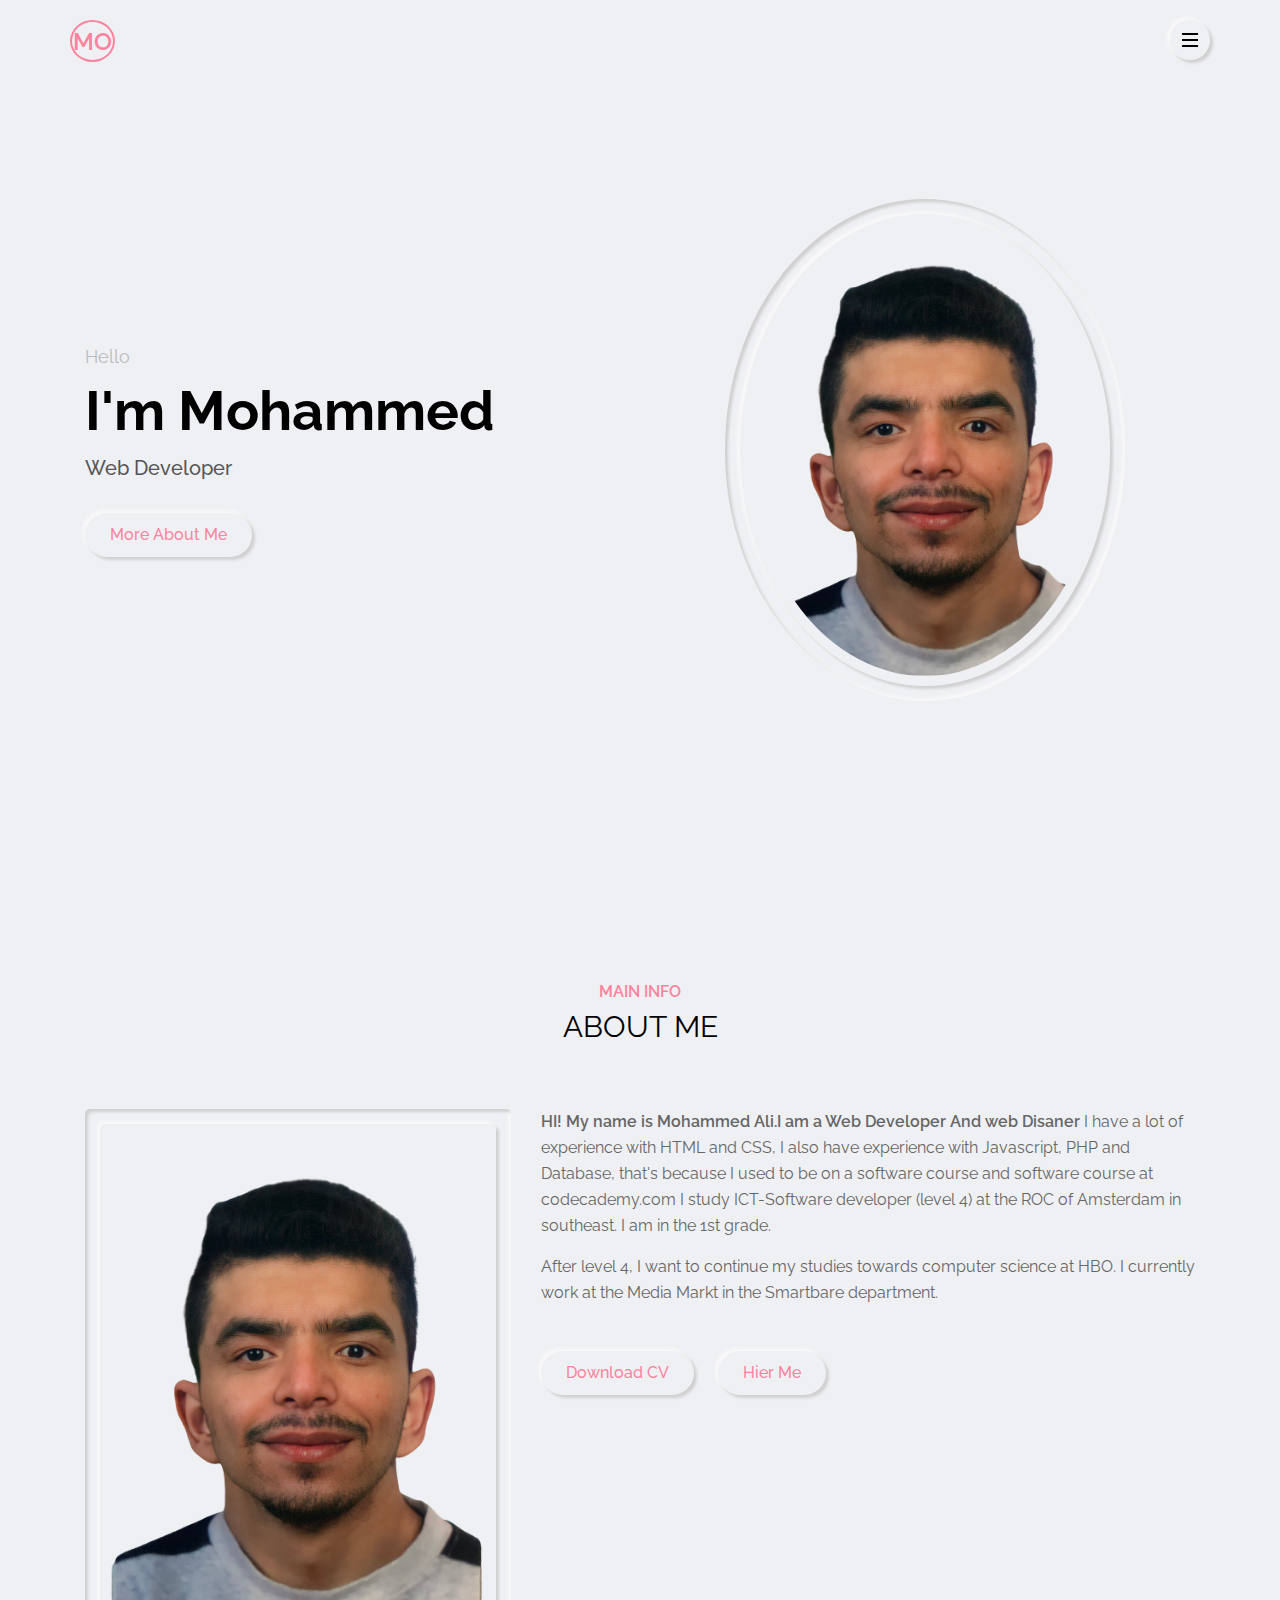
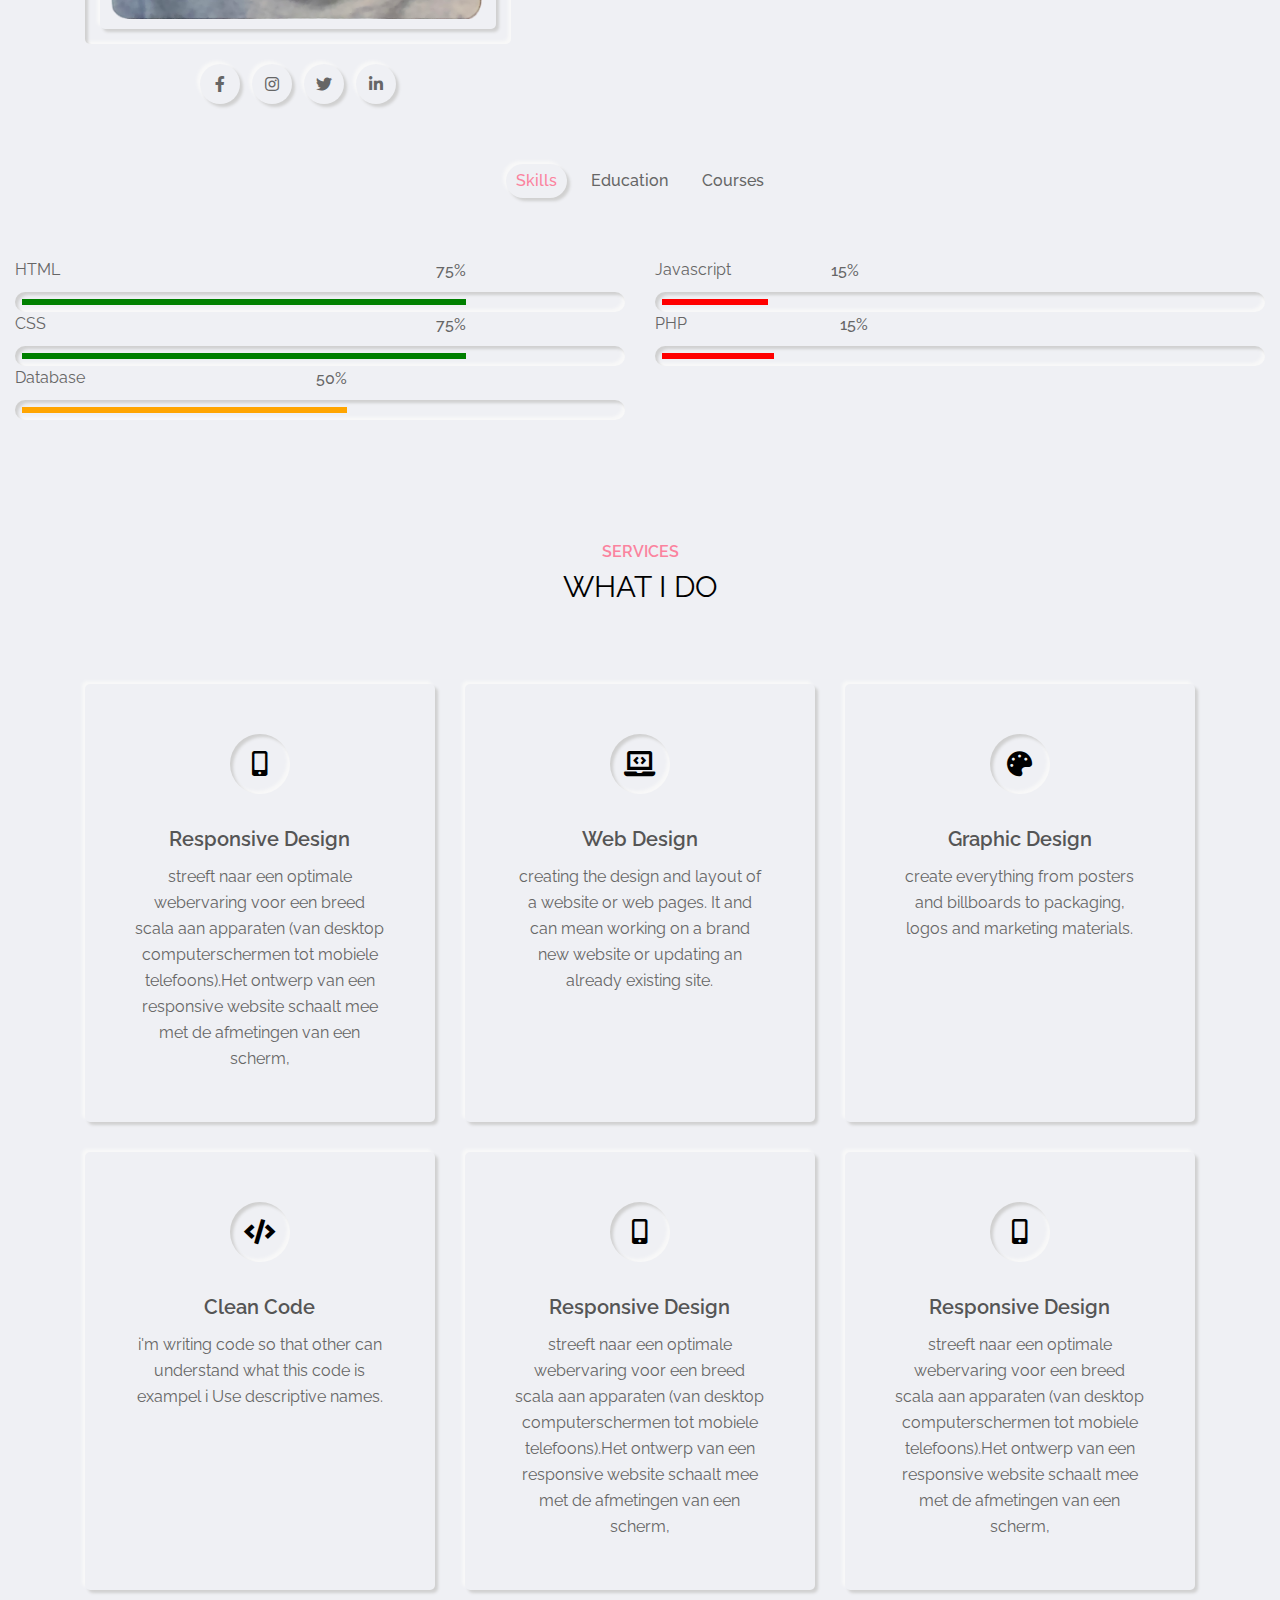
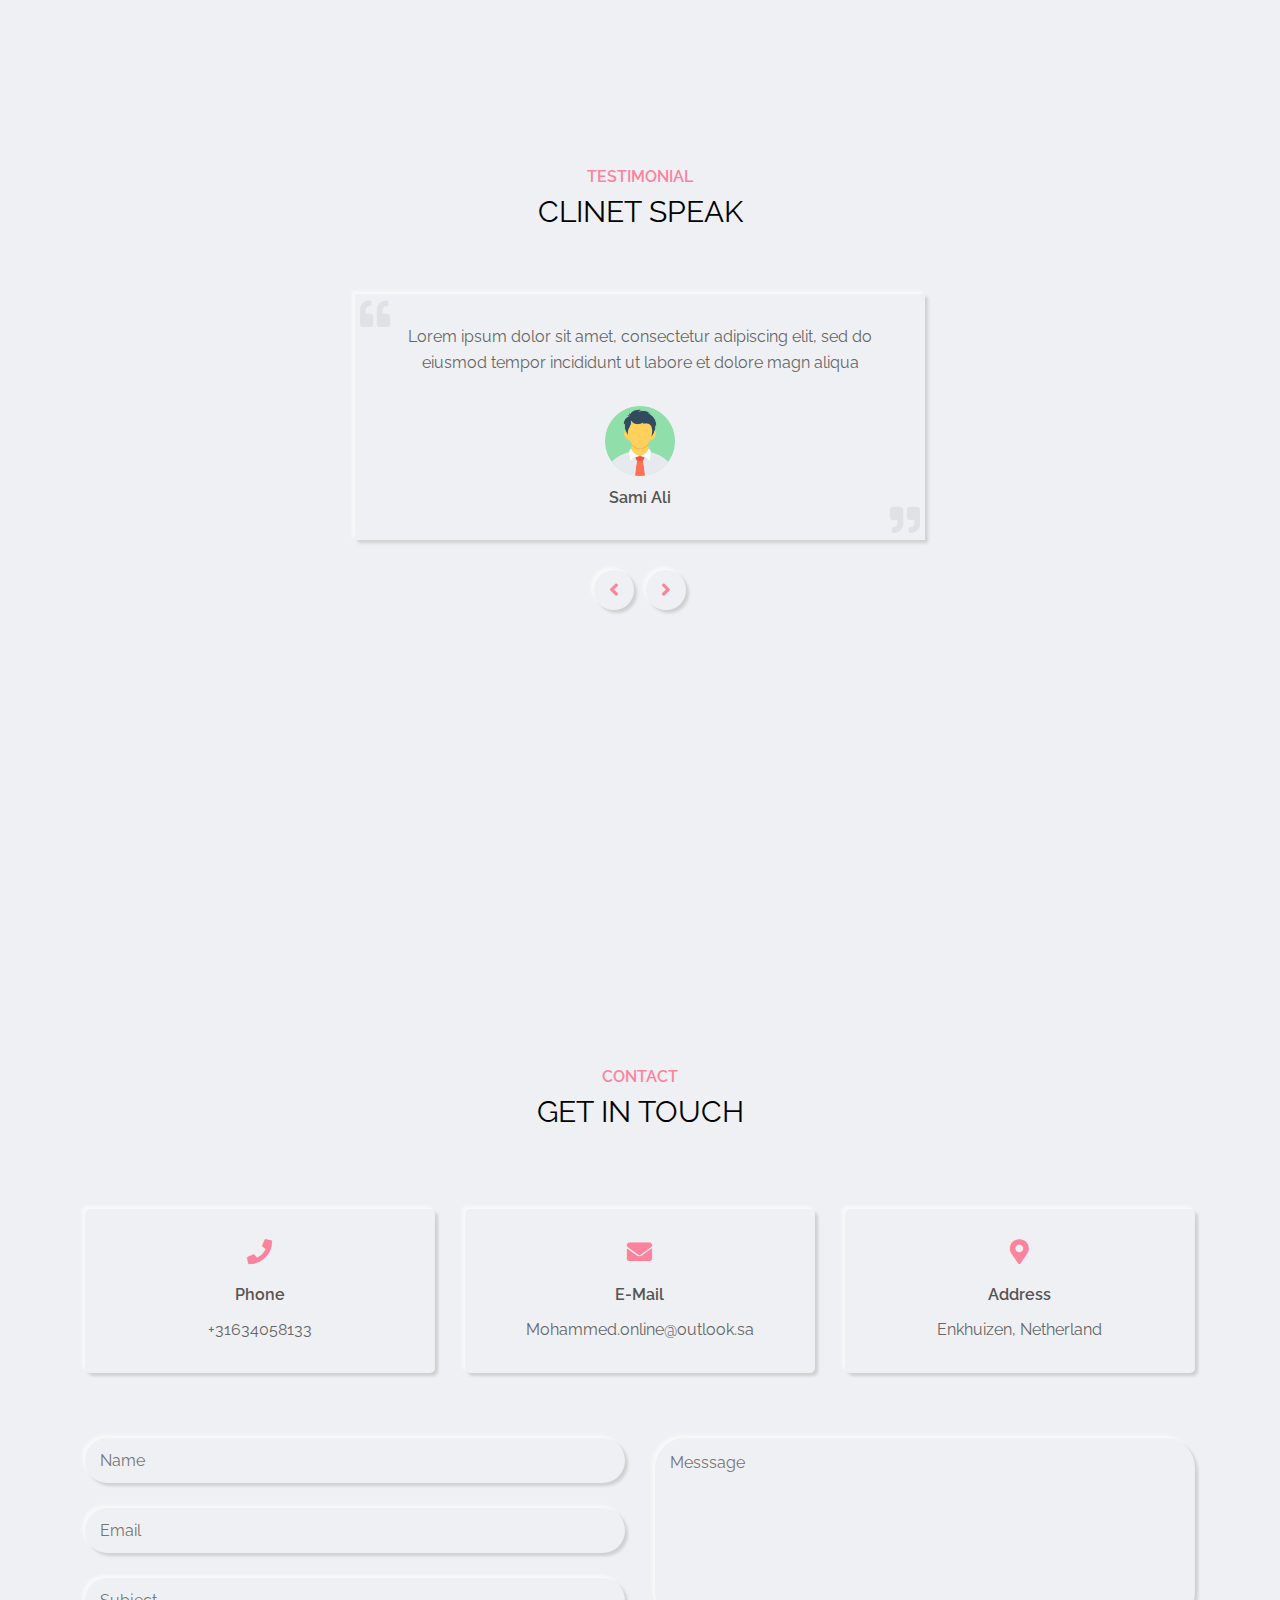
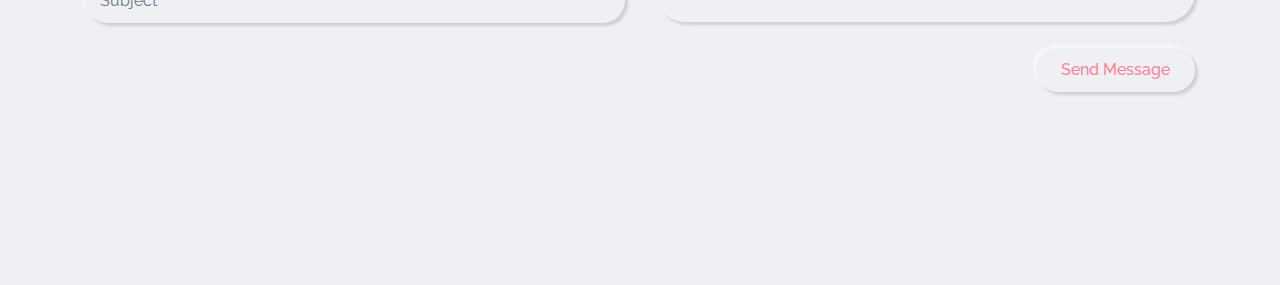
<file: index.html>
<!DOCTYPE html>
<html lang="en">
    <head>
        <meta charset="UTF-8">
        <title>Personal portfolio Website</title>
        <meta name="viewport" content="width=device-width,initial-scale=1.0">
        <!----CSS link----->
        <link rel="stylesheet" href="./css/portfolio.css">
        <!-- font awesome -->
        <link rel="stylesheet" type="text/css" href="./css/font-awesome.css">
        <!----dewault color skin----->
        <link rel="stylesheet" href="./css/skin/color-1.css">
        <link rel="stylesheet" type="text/css" href="./css/responsive.css">
        <!----JS link----->
    </head>
    <body>
        <!-- preloader start -->
        <div class="preloader">
            <div class="box">
                <div></div><div></div><div></div>
            </div>
        </div>
        <!-- preloader end -->
        <!-- header start -->
        <header class="header">
            <div class="container">
                <div class="row justify-content-between">
                    <div class="logo">
                        <a href="index.html">Mo</a>
                    </div>
                    <div class="hamburger-btn outer-shadow hover-in-shadow">
                        <span></span>
                    </div>
                </div>
            </div>
        </header>
        <!-- header end -->
        <!-- navigation menu start -->
        <nav class="nav-menu">
            <div class="close-nav-menu outer-shadow hover-in-shadow">&times;</div>
            <div class="nav-menu-inner">
                <ul>
                    <li><a href="#home" class="link-item inner-shadow active">Home</a></li>
                    <li><a href="#aboutme" class="link-item outer-shadow hover-in-shadow">About</a></li>
                    <li><a href="#service" class="link-item outer-shadow hover-in-shadow">Services</a></li>
                    <li><a href="#testimonial" class="link-item outer-shadow hover-in-shadow">testimonial</a></li>
                    <li><a href="#contact" class="link-item outer-shadow hover-in-shadow">Contact</a></li>
                </ul>
            </div>
            <!-- ncopyright text-->
            <p class="copyright-text">&copy; 2022 Mohammed Ali</p>
        </nav>
        <div class="fade-out-effect">
        </div>
        <!-- navigation menu end -->
        <!-- Home section start -->
        <section class="home-section section active" id="home">
            <!-- Home section start -->
            <div class="container" id="Hierme">
                <div class="row full-screen align-items-center">
                    <div class="home-text">
                        <p>Hello</p>
                        <h2>I'm Mohammed</h2>
                        <h1>Web Developer</h1>
                        <a href="#aboutme" class="link-item btn-1 outer-shadow hover-in-shadow">More About Me</a>
                    </div>
                    <div class="home-img">
                        <div class="img-box inner-shadow">
                            <img src="My-pic.png" class="outer-shadow" alt="profile-pic">
                        </div>
                    </div>
                </div>
            </div>
        </section>
        <!-- Home section end -->
        <!-- about section start -->
        <section class="about-section section" id="aboutme">
            <div class="container">
                <div class="row">
                    <div class="section-title">
                        <h2 data-headig="main info">About Me</h2>
                    </div>
                </div>
                <div class="row">
                    <div class="about-img">
                        <div class="img-box inner-shadow">
                            <img src="./My-pic.png" class="outer-shadow" alt="profile-pic">
                        </div>
                        <!-- social links start -->
                        <div class="social-links">
                            <a href="https://www.facebook.com/MohammedAlii996" class="outer-shadow hover-in-shadow"><i class="fab fa-facebook-f"></i></a>
                            <a href="https://www.instagram.com/mohammedali96/" class="outer-shadow hover-in-shadow"><i class="fab fa-instagram"></i></a>
                            <a href="https://twitter.com/MohammedAlii96" class="outer-shadow hover-in-shadow"><i class="fab fa-twitter"></i></a>
                            <a href="https://www.linkedin.com/in/mohammed-ali-110bb7177/" class="outer-shadow hover-in-shadow"><i class="fab fa-linkedin-in"></i></a>
                        </div>
                        <!-- Social Link end-->
                    </div>
                    <div class="about-info">
                        <p><span>HI! My name is Mohammed Ali.I am a Web Developer And web Disaner</span>
                            I have a lot of experience with HTML and CSS, I also have experience with Javascript, PHP and Database,
                            that's because I used to be on a software course and software course at codecademy.com
                            I study ICT-Software developer (level 4) at the ROC of Amsterdam in southeast. I am in the 1st grade.</p>
                            <p>After level 4, I want to continue my studies towards computer science at HBO.
                            I currently work at the Media Markt in the Smartbare department.</p> </p>
                        <a href="CV.pdf" class="btn-1 outer-shadow hover-in-shadow">Download CV</a>
                        <a href="#contact" class="link-item btn-1 outer-shadow hover-in-shadow">Hier Me</a>
                    </div>
                </div>
            </div>
            <!-- about tabs start-->
            <div class="row">
                <div class="about-tabs">
                    <span class="tab-item outer-shadow active" data-target=".skills">skills</span>
                    <span class="tab-item" data-target=".education">education</span>
                    <span class="tab-item" data-target=".courses">courses</span>
                </div>
            </div>
            <!-- about tabs end-->
            <!-- skills start-->
            <div class="row">
                <div class="skills tab-content active">
                    <div class="row">
                        <!-- skill item start -->
                        <div class="skill-item">
                            <p>HTML</p>
                            <div class="progress inner-shadow">
                                <div class="progress-bar" style="width:calc(75% - 14px)">
                                    <span>75%</span>
                                </div>
                            </div>
                        </div>
                        <!-- skill item end -->
                        <!-- skill item start -->
                        <div class="skill-item">
                            <p>Javascript</p>
                            <div class="progress inner-shadow">
                                <div class="progress-bar15" style="width:calc(15% - -14px)">
                                    <span>15%</span>
                                </div>
                            </div>
                        </div>
                        <!--skills item end-->
                        <!-- skill item start -->
                        <div class="skill-item">
                            <p>CSS</p>
                            <div class="progress inner-shadow">
                                <div class="progress-bar" style="width:calc(75% - 14px)">
                                    <span>75%</span>
                                </div>
                            </div>
                        </div>
                        <!-- skill item end -->
                        <!-- skill item start -->
                        <div class="skill-item">
                            <p>PHP</p>
                            <div class="progress inner-shadow">
                                <div class="progress-bar15" style="width:calc(15% - -20px)">
                                    <span>15%</span>
                                </div>
                            </div>
                        </div>
                        <!-- skill item end -->
                        <!-- skill item start -->
                        <div class="skill-item">
                            <p>Database</p>
                            <div class="progress inner-shadow">
                                <div class="progress-bar50" style="width:calc(50% - -20px)">
                                    <span>50%</span>
                                </div>
                            </div>
                        </div>
                    </div>
                </div>
            </div>
            <!-- skill item end -->
            <!-- education start -->
                <div class="row">
                    <div class="education tab-content">
                        <div class="row">
                            <div class="timeline">
                                <div class="row">
                                    <!-- timeline item start -->
                                    <div class="timeline-item">
                                        <div class="timeline-item-inner outer-shadow">
                                            <i class="fa fa-graduation-cap icon"></i>
                                            <span>2021-heden </span>
                                            <h3>Software developer</h3>
                                            <h4>ROC van Amsterdam, zuidoost</h4>
                                        </div>
                                    </div>
                                        <!--timeline item end-->
                                        <!-- timeline item start -->
                                        <div class="timeline-item">
                                            <div class="timeline-item-inner outer-shadow">
                                                <i class="fa fa-graduation-cap icon"></i>
                                                <span>2020-2021</span>
                                                <h3>ICT Support</h3>
                                                <h4>ROC van Amsterdam, Hilversum</h4>
                                            </div>
                                        </div>
                                        <!--timeline item end-->
                                        <!-- timeline item start -->
                                        <div class="timeline-item">
                                            <div class="timeline-item-inner outer-shadow">
                                                <i class="fa fa-graduation-cap icon"></i>
                                                <span>2018-2019</span>
                                                <h3>Verkoop-Retail</h3>
                                                <h4>Horizon collega, Hoorn</h4>
                                            </div>
                                        </div>
                                        <!--timeline item end-->
                                        <!-- timeline item start -->
                                        <div class="timeline-item">
                                            <div class="timeline-item-inner outer-shadow">
                                                <i class="fa fa-graduation-cap icon"></i>
                                                <span>2011-2012</span>
                                                <h3>ICT Informatica</h3>
                                                <h4>Syrië, Aleppo</h4>                                               
                                            </div>
                                        </div>
                                        <!--timeline item end-->
                                    </div>
                                </div>
                            </div>
                        </div>
                    </div>
                    <!-- education end -->
                    <!-- COURSES start -->
                    <div class="row">
                        <div class="courses tab-content">
                            <div class="row">
                                <div class="timeline">
                                    <div class="row">
                                        <!-- timeline item start -->
                                        <div class="timeline-item">
                                            <div class="timeline-item-inner outer-shadow">
                                                <i class="fa fa-certificate icon"></i>
                                                <span>Sep. 2021 </span>
                                                <h3>PHP Beginner</h3>
                                                <h4>Bit Academy</h4>
                                            </div>
                                        </div>
                                        <!--timeline item end-->
                                        <!-- timeline item start -->
                                        <div class="timeline-item">
                                            <div class="timeline-item-inner outer-shadow">
                                                <i class="fa fa-certificate icon"></i>
                                                <span>nov. 2021 </span>
                                                <h3>JavaScript Intro</h3>
                                                <h4>Bit Academy</h4>
                                            </div>
                                        </div>
                                        <!--timeline item end-->
                                        <!-- timeline item start -->
                                        <div class="timeline-item">
                                            <div class="timeline-item-inner outer-shadow">
                                                <i class="fa fa-certificate icon"></i>
                                                <span>nov. 2021</span>
                                                <h3>HTML/CSS Beginner</h3>
                                                <h4>Bit Academy</h4>
                                            </div>
                                        </div>
                                        <!--timeline item end-->
                                        <!-- timeline item start -->
                                        <div class="timeline-item">
                                            <div class="timeline-item-inner outer-shadow">
                                                <i class="fa fa-certificate icon"></i>
                                                <span>nov. 2021</span>
                                                <h3>HTML/CSS Advanced</h3>
                                                <h4>Bit Academy</h4>
                                            </div>
                                        </div>
                                        <!--timeline item end-->
                                        <!-- timeline item start -->
                                        <div class="timeline-item">
                                            <div class="timeline-item-inner outer-shadow">
                                                <i class="fa fa-certificate icon"></i>
                                                <span>nov. 2021</span>
                                                <h3>Databases Beginner</h3>
                                                <h4>Bit Academy</h4>                                              
                                            </div>
                                        </div>
                                        <!--timeline item end-->
                                        <!-- timeline item start -->
                                        <div class="timeline-item">
                                            <div class="timeline-item-inner outer-shadow">
                                                <i class="fa fa-certificate icon"></i>
                                                <span>dec. 2021</span>
                                                <h3>PHP Novice</h3>
                                                <h4>Bit Academy</h4>                                              
                                            </div>
                                        </div>
                                        <!--timeline item end-->
                                        <!-- timeline item start -->
                                        <div class="timeline-item">
                                            <div class="timeline-item-inner outer-shadow">
                                                <i class="fa fa-certificate icon"></i>
                                                <span>dec. 2021</span>
                                                <h3>HTML/CSS</h3>
                                                <h4>Codeacademy</h4>                                              
                                            </div>
                                        </div>
                                        <!--timeline item end-->
                                        <!-- timeline item start -->
                                        <div class="timeline-item">
                                            <div class="timeline-item-inner outer-shadow">
                                                <i class="fa fa-certificate icon"></i>
                                                <span>2011 - 2012</span>
                                                <h3>ICT Informatic</h3>
                                                <h4>Syrië, Aleppo</h4>                                              
                                            </div>
                                        </div>
                                        <!--timeline item end-->
                                        <!-- timeline item start -->
                                        <div class="timeline-item">
                                            <div class="timeline-item-inner outer-shadow">
                                                <i class="fa fa-certificate icon"></i>
                                                <span>2010-2010</span>
                                                <h3>Hardware</h3>
                                                <h4>Syrië, Aleppo</h4>                                              
                                            </div>
                                        </div>
                                        <!--timeline item end-->
                                    </div>
                                </div>
                            </div>
                        </div>
                    </div>
                    <!-- COURSES end -->
                </div>
                <!-- Skill  end-->
            </div>
        </section>
        <!-- about section end -->
        <!-- services section start-->
            <section class="service-section section" id="service">
                <div class="container">
                    <div class="row">
                        <div class="section-title">
                            <h2 data-headig="Services">What i do</h2>
                        </div>
                    </div>
                    <div class="row">
                        <!-- service item start-->
                        <div class="service-item">
                            <div class="service-item-inner outer-shadow">
                                <div class="icon inner-shadow">
                                    <i class="fa fa-mobile-alt"></i>
                                </div>
                                <h3>Responsive design</h3>
                                <p>streeft naar een optimale webervaring voor een breed scala aan apparaten
                                    (van desktop computerschermen tot mobiele telefoons).Het ontwerp van een responsive website schaalt mee met de afmetingen van een scherm,
                                </p>
                            </div>
                        </div>
                        <!-- service item end-->
                        <!-- service item start-->
                        <div class="service-item">
                            <div class="service-item-inner outer-shadow">
                                <div class="icon inner-shadow">
                                    <i class="fa fa-laptop-code"></i>
                                </div>
                                <h3>Web design</h3>
                                <p> creating the design and layout of a website or web pages. It and can mean working on a brand new
                                    website or updating an already existing site.
                                </p>
                            </div>
                        </div>
                        <!-- service item end-->
                        <!-- service item start-->
                        <div class="service-item">
                            <div class="service-item-inner outer-shadow">
                                <div class="icon inner-shadow">
                                    <i class="fa fa-palette"></i>
                                </div>
                                <h3>Graphic design</h3>
                                <p>create everything from posters and billboards to packaging, logos and marketing materials.</p>
                            </div>
                        </div>
                        <!-- service item end-->
                        <!-- service item start-->
                        <div class="service-item">
                            <div class="service-item-inner outer-shadow">
                                <div class="icon inner-shadow">
                                    <i class="fa fa-code"></i>
                                </div>
                                <h3>clean code</h3>
                                <p>i'm writing code so that other can understand what this code is exampel i Use descriptive names.
                                </p>
                            </div>
                        </div>
                        <!-- service item end-->
                        <!-- service item start-->
                        <div class="service-item">
                            <div class="service-item-inner outer-shadow">
                                <div class="icon inner-shadow">
                                    <i class="fa fa-mobile-alt"></i>
                                </div>
                                <h3>Responsive design</h3>
                                <p>streeft naar een optimale webervaring voor een breed scala aan apparaten
                                    (van desktop computerschermen tot mobiele telefoons).Het ontwerp van een responsive website schaalt mee met de afmetingen van een scherm,
                                </p>
                            </div>
                        </div>
                        <!-- service item end-->
                        <!-- service item start-->
                        <div class="service-item">
                            <div class="service-item-inner outer-shadow">
                                <div class="icon inner-shadow">
                                    <i class="fa fa-mobile-alt"></i>
                                </div>
                                <h3>Responsive design</h3>
                                <p>streeft naar een optimale webervaring voor een breed scala aan apparaten
                                    (van desktop computerschermen tot mobiele telefoons).Het ontwerp van een responsive website schaalt mee met de afmetingen van een scherm,
                                </p>
                            </div>
                        </div>
                        <!-- service item end-->
                    </div>
                </div>
            </section>
        <!-- services section end-->
        <!-- testimonial-section end-->
        <section class="testimonial-section section" id="testimonial">
            <div class="container">
                <div class="row">
                    <div class="section-title">
                        <h2 data-headig="testimonial">Clinet speak</h2>
                    </div>
                </div>
                <div class="row">
                    <div class="testi-box">
                        <div class="testi-slider outer-shadow">
                            <div class="testi-slider-container">
                                <!--testie item start-->
                                <div class="testi-item active">
                                    <i class="fas fa-quote-left left"></i>
                                    <i class="fas fa-quote-right right"></i>
                                    <p>Lorem ipsum dolor sit amet, consectetur adipiscing elit,
                                        sed do eiusmod tempor incididunt ut labore et dolore magn
                                        aliqua
                                    </p>
                                    <img src="./testimonial/1.png" alt="testimonial">
                                    <span>Sami Ali</span>
                                </div>
                                <!--testie item end-->
                                <!--testie item start-->
                                <div class="testi-item">
                                    <i class="fas fa-quote-left left"></i>
                                    <i class="fas fa-quote-right right"></i>
                                    <p>Lorem ipsum dolor sit amet, consectetur adipiscing elit,
                                        sed do eiusmod tempor incididunt ut labore et dolore magn
                                        aliqua
                                    </p>
                                    <img src="./testimonial/1.png" alt="testimonial">
                                    <span>Ali Alden</span>
                                </div>
                                <!--testie item end-->
                                <!--testie item start-->
                                <div class="testi-item">
                                    <i class="fas fa-quote-left left"></i>
                                    <i class="fas fa-quote-right right"></i>
                                    <p>Lorem ipsum dolor sit amet, consectetur adipiscing elit,
                                        sed do eiusmod tempor incididunt ut labore et dolore magn
                                        aliqua
                                    </p>
                                    <img src="./testimonial/1.png" alt="testimonial">
                                    <span>Mohammed Nayal</span>
                                </div>
                                <!--testie item end-->
                            </div>
                        </div>
                        <div class="testi-slider-nav">
                            <span class="prev outer-shadow hover-in-shadow"><i class="fas fa-angle-left "></i></span>
                            <span class="next outer-shadow hover-in-shadow"><i class="fas fa-angle-right"></i></span>
                        </div>
                    </div>
                </div>
            </div>
        </section>
        <!-- testimonial-section  end-->
        <!-- contact section start -->
        <section class="contact-section section" id="contact">
            <div class="container">
                <div class="row">
                    <div class="section-title">
                        <h2 data-headig="contact">Get In Touch</h2>
                    </div>
                </div>
                <div class="row">
                    <!--contact item start-->
                    <div class="contact-item">
                        <div class="contact-item-inner outer-shadow">
                            <i class="fas fa-phone"></i>
                            <span>Phone</span>
                            <p>+31634058133</p>
                        </div>
                    </div>
                    <!--contact item end-->
                    <!--contact item start-->
                    <div class="contact-item">
                        <div class="contact-item-inner outer-shadow">
                            <i class="fas fa-envelope"></i>
                            <span>E-mail</span>
                            <p>Mohammed.online@outlook.sa</p>
                        </div>
                    </div>
                    <!--contact item end-->
                    <!--contact item start-->
                    <div class="contact-item">
                        <div class="contact-item-inner outer-shadow">
                            <i class="fas fa-map-marker-alt"></i>
                            <span>Address</span>
                            <p>Enkhuizen, Netherland</p>
                        </div>
                    </div>
                </div>
                <!--contact item end-->
                <div class="row">
                    <div class="contact-form">
                        <form>
                            <div class="row">
                                <div class="w-50">
                                    <div class="input-group outer-shadow hover-in-shadow">
                                        <input type="text" placeholder="Name" class="input-control">
                                    </div>
                                    <div class="input-group outer-shadow hover-in-shadow">
                                        <input type="text" placeholder="Email" class="input-control">
                                    </div>
                                    <div class="input-group outer-shadow hover-in-shadow">
                                        <input type="text" placeholder="Subject" class="input-control">
                                    </div>
                                </div>
                                <div class="w-50">
                                    <div class="input-group outer-shadow hover-in-shadow">
                                        <textarea class="input-control" placeholder="Messsage"></textarea>
                                    </div>
                                </div>
                            </div>
                            <div class="row">
                                <div class="submit-btn">
                                    <button type="submit" class="btn-1 outer-shadow hover-in-shadow">Send Message</button>
                                </div>
                            </div>
                        </form>
                    </div>
                </div>
            </div>
        </section>
        <!-- style switcher start -->
        <!-- style switchern end -->
        <!--Main js-->
        <script src="js/main.js"></script>
    </body>
</html>
</file>
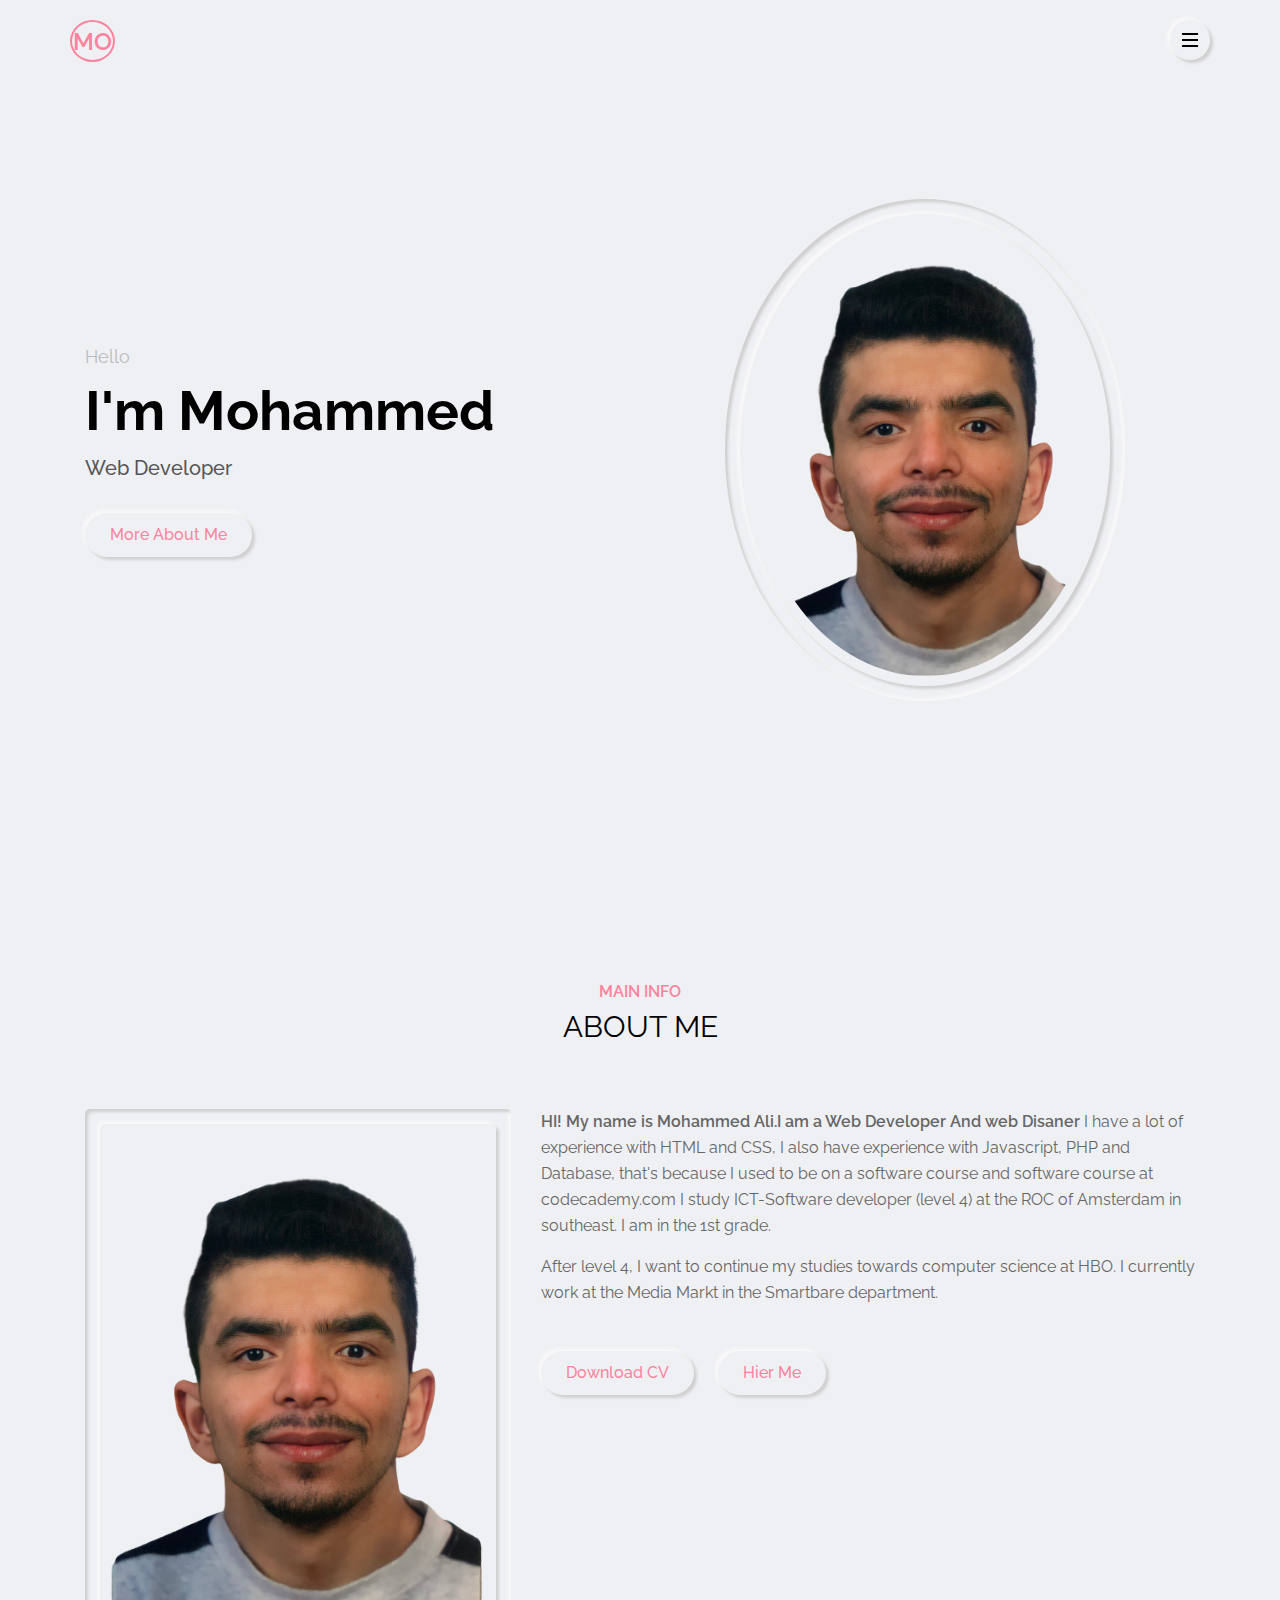
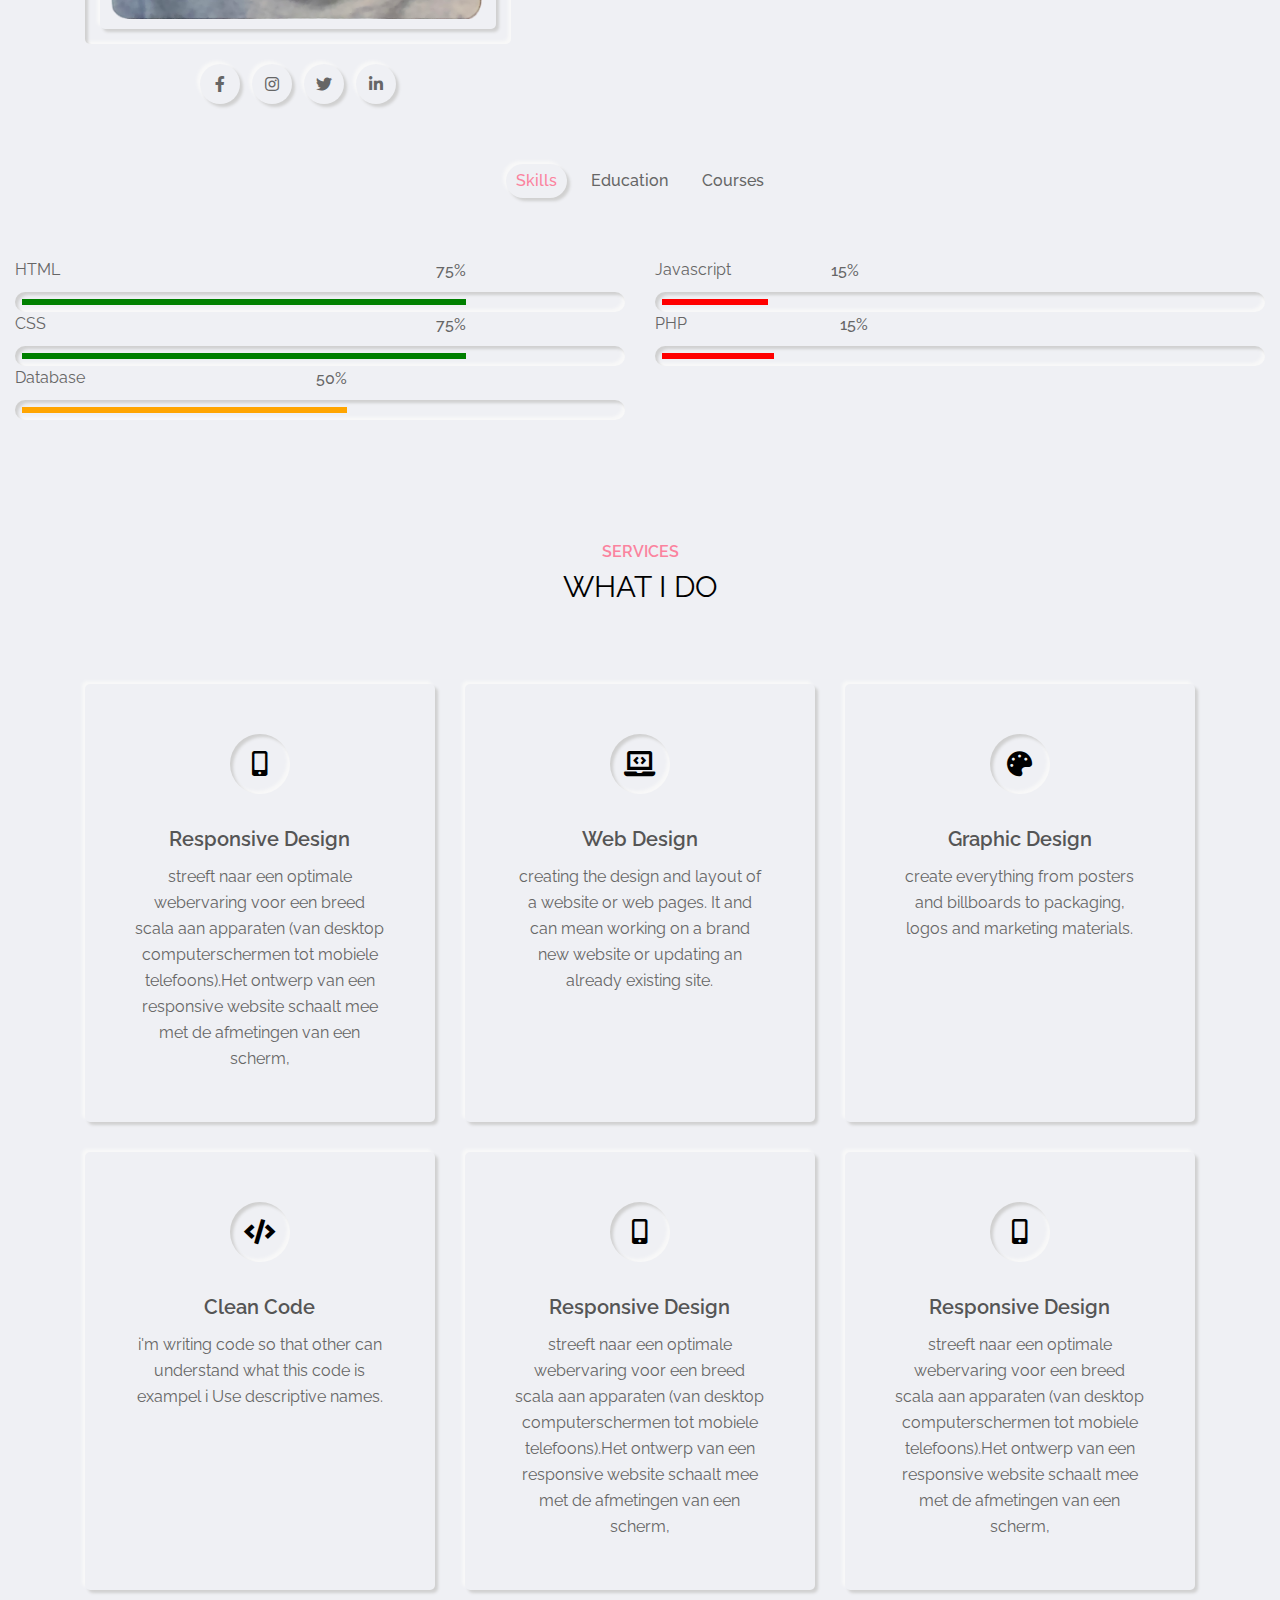
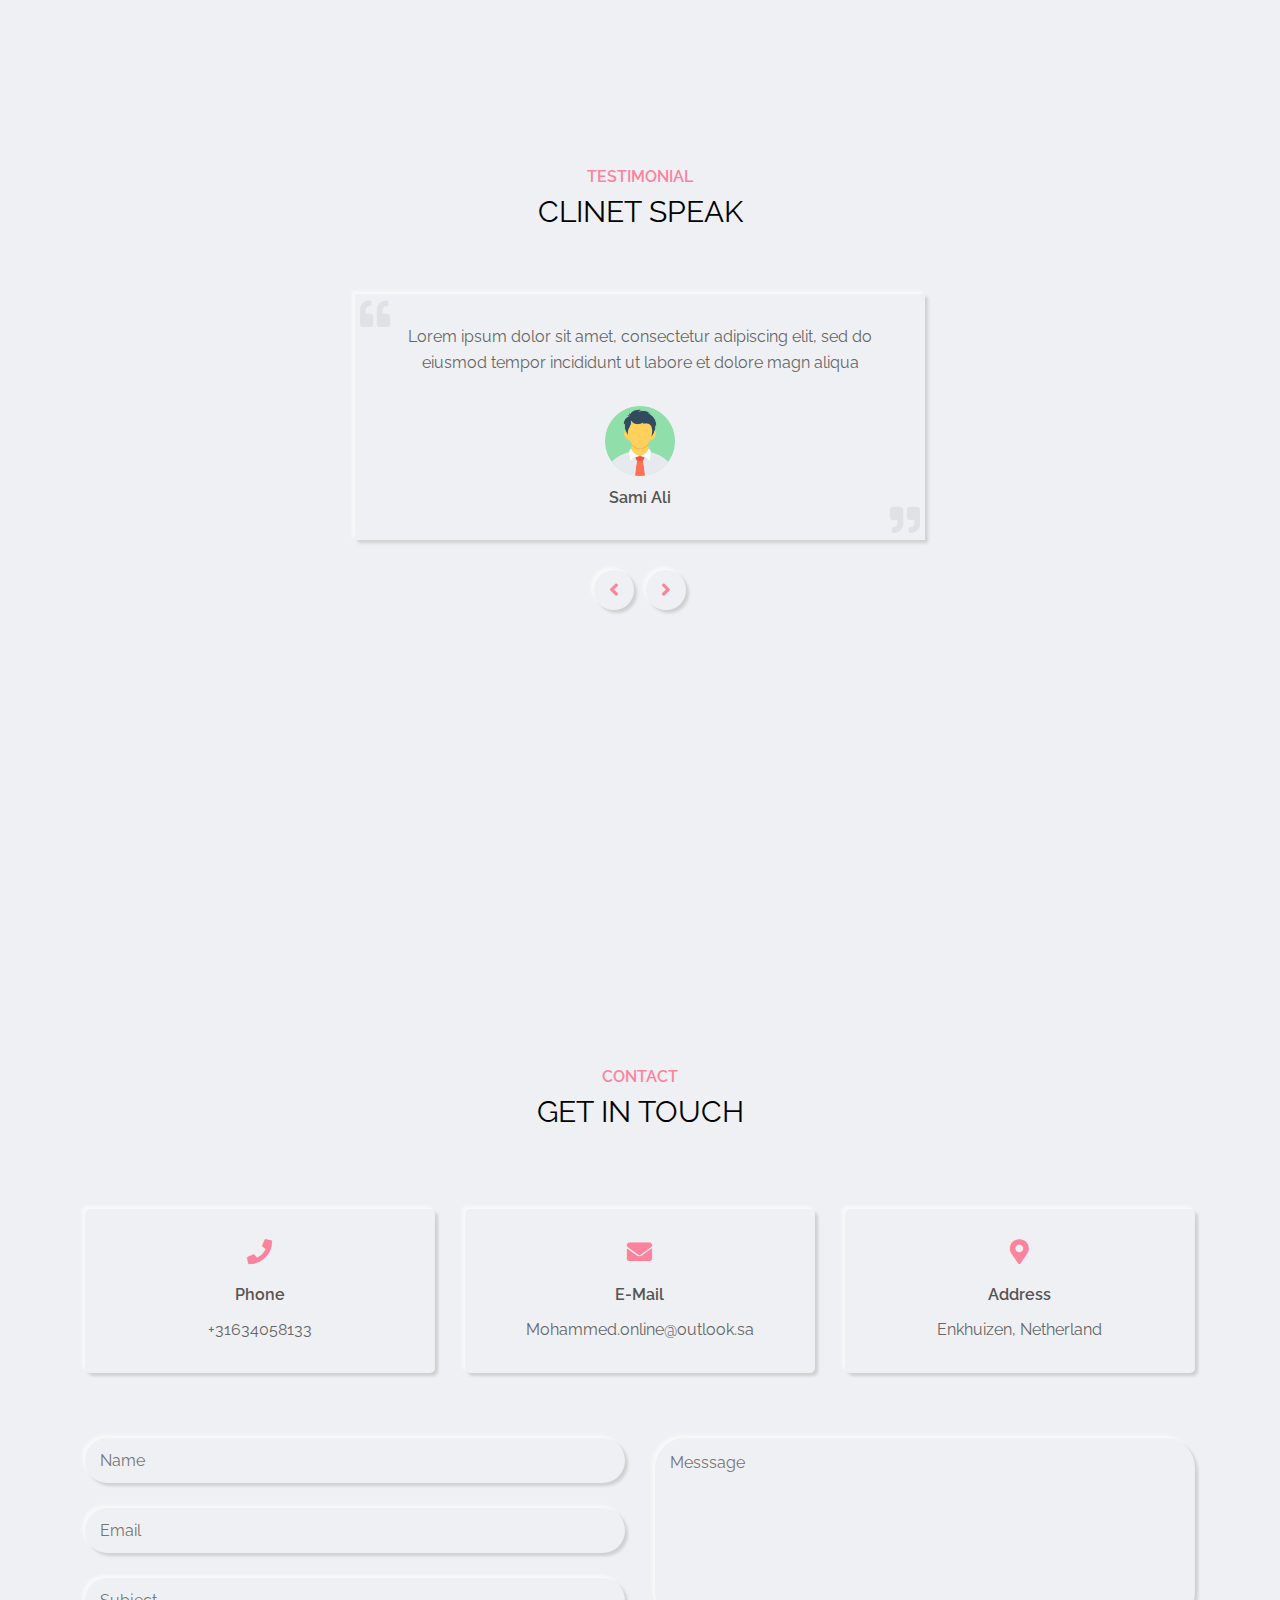
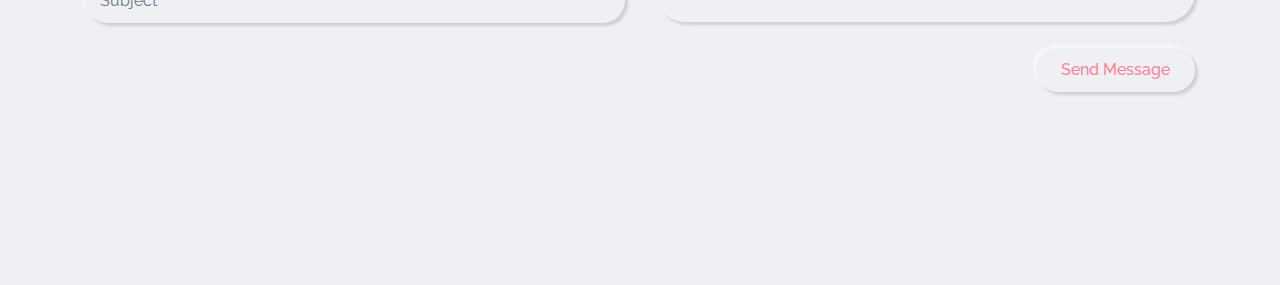
<file: portfolio.html>
<!DOCTYPE html>
<html lang="en">
    <head>
        <meta charset="UTF-8">
        <title>Personal portfolio Website</title>
        <meta name="viewport" content="width=device-width,initial-scale=1.0">
        <!----CSS link----->
        <link rel="stylesheet" href="./css/portfolio.css">
        <!-- font awesome -->
        <link rel="stylesheet" type="text/css" href="./css/font-awesome.css">
        <!----dewault color skin----->
        <link rel="stylesheet" href="./css/skin/color-1.css">
        <link rel="stylesheet" type="text/css" href="./css/responsive.css">
        <!----JS link----->
    </head>
    <body>
        <!-- preloader start -->
        <div class="preloader">
            <div class="box">
                <div></div><div></div><div></div>
            </div>
        </div>
        <!-- preloader end -->
        <!-- header start -->
        <header class="header">
            <div class="container">
                <div class="row justify-content-between">
                    <div class="logo">
                        <a href="portfolio.html">Mo</a>
                    </div>
                    <div class="hamburger-btn outer-shadow hover-in-shadow">
                        <span></span>
                    </div>
                </div>
            </div>
        </header>
        <!-- header end -->
        <!-- navigation menu start -->
        <nav class="nav-menu">
            <div class="close-nav-menu outer-shadow hover-in-shadow">&times;</div>
            <div class="nav-menu-inner">
                <ul>
                    <li><a href="#home" class="link-item inner-shadow active">Home</a></li>
                    <li><a href="#aboutme" class="link-item outer-shadow hover-in-shadow">About</a></li>
                    <li><a href="#service" class="link-item outer-shadow hover-in-shadow">Services</a></li>
                    <li><a href="#testimonial" class="link-item outer-shadow hover-in-shadow">testimonial</a></li>
                    <li><a href="#contact" class="link-item outer-shadow hover-in-shadow">Contact</a></li>
                </ul>
            </div>
            <!-- ncopyright text-->
            <p class="copyright-text">&copy; 2022 Mohammed Ali</p>
        </nav>
        <div class="fade-out-effect">
        </div>
        <!-- navigation menu end -->
        <!-- Home section start -->
        <section class="home-section section active" id="home">
            <!-- Home section start -->
            <div class="container" id="Hierme">
                <div class="row full-screen align-items-center">
                    <div class="home-text">
                        <p>Hello</p>
                        <h2>I'm Mohammed</h2>
                        <h1>Web Developer</h1>
                        <a href="#aboutme" class="link-item btn-1 outer-shadow hover-in-shadow">More About Me</a>
                    </div>
                    <div class="home-img">
                        <div class="img-box inner-shadow">
                            <img src="My-pic.png" class="outer-shadow" alt="profile-pic">
                        </div>
                    </div>
                </div>
            </div>
        </section>
        <!-- Home section end -->
        <!-- about section start -->
        <section class="about-section section" id="aboutme">
            <div class="container">
                <div class="row">
                    <div class="section-title">
                        <h2 data-headig="main info">About Me</h2>
                    </div>
                </div>
                <div class="row">
                    <div class="about-img">
                        <div class="img-box inner-shadow">
                            <img src="./My-pic.png" class="outer-shadow" alt="profile-pic">
                        </div>
                        <!-- social links start -->
                        <div class="social-links">
                            <a href="https://www.facebook.com/MohammedAlii996" class="outer-shadow hover-in-shadow"><i class="fab fa-facebook-f"></i></a>
                            <a href="https://www.instagram.com/mohammedali96/" class="outer-shadow hover-in-shadow"><i class="fab fa-instagram"></i></a>
                            <a href="https://twitter.com/MohammedAlii96" class="outer-shadow hover-in-shadow"><i class="fab fa-twitter"></i></a>
                            <a href="https://www.linkedin.com/in/mohammed-ali-110bb7177/" class="outer-shadow hover-in-shadow"><i class="fab fa-linkedin-in"></i></a>
                        </div>
                        <!-- Social Link end-->
                    </div>
                    <div class="about-info">
                        <p><span>HI! My name is Mohammed Ali.I am a Web Developer And web Disaner</span>
                            I have a lot of experience with HTML and CSS, I also have experience with Javascript, PHP and Database,
                            that's because I used to be on a software course and software course at codecademy.com
                            I study ICT-Software developer (level 4) at the ROC of Amsterdam in southeast. I am in the 1st grade.</p>
                            <p>After level 4, I want to continue my studies towards computer science at HBO.
                            I currently work at the Media Markt in the Smartbare department.</p> </p>
                        <a href="CV.pdf" class="btn-1 outer-shadow hover-in-shadow">Download CV</a>
                        <a href="#contact" class="link-item btn-1 outer-shadow hover-in-shadow">Hier Me</a>
                    </div>
                </div>
            </div>
            <!-- about tabs start-->
            <div class="row">
                <div class="about-tabs">
                    <span class="tab-item outer-shadow active" data-target=".skills">skills</span>
                    <span class="tab-item" data-target=".education">education</span>
                    <span class="tab-item" data-target=".courses">courses</span>
                </div>
            </div>
            <!-- about tabs end-->
            <!-- skills start-->
            <div class="row">
                <div class="skills tab-content active">
                    <div class="row">
                        <!-- skill item start -->
                        <div class="skill-item">
                            <p>HTML</p>
                            <div class="progress inner-shadow">
                                <div class="progress-bar" style="width:calc(75% - 14px)">
                                    <span>75%</span>
                                </div>
                            </div>
                        </div>
                        <!-- skill item end -->
                        <!-- skill item start -->
                        <div class="skill-item">
                            <p>Javascript</p>
                            <div class="progress inner-shadow">
                                <div class="progress-bar15" style="width:calc(15% - -14px)">
                                    <span>15%</span>
                                </div>
                            </div>
                        </div>
                        <!--skills item end-->
                        <!-- skill item start -->
                        <div class="skill-item">
                            <p>CSS</p>
                            <div class="progress inner-shadow">
                                <div class="progress-bar" style="width:calc(75% - 14px)">
                                    <span>75%</span>
                                </div>
                            </div>
                        </div>
                        <!-- skill item end -->
                        <!-- skill item start -->
                        <div class="skill-item">
                            <p>PHP</p>
                            <div class="progress inner-shadow">
                                <div class="progress-bar15" style="width:calc(15% - -20px)">
                                    <span>15%</span>
                                </div>
                            </div>
                        </div>
                        <!-- skill item end -->
                        <!-- skill item start -->
                        <div class="skill-item">
                            <p>Database</p>
                            <div class="progress inner-shadow">
                                <div class="progress-bar50" style="width:calc(50% - -20px)">
                                    <span>50%</span>
                                </div>
                            </div>
                        </div>
                    </div>
                </div>
            </div>
            <!-- skill item end -->
            <!-- education start -->
                <div class="row">
                    <div class="education tab-content">
                        <div class="row">
                            <div class="timeline">
                                <div class="row">
                                    <!-- timeline item start -->
                                    <div class="timeline-item">
                                        <div class="timeline-item-inner outer-shadow">
                                            <i class="fa fa-graduation-cap icon"></i>
                                            <span>2021-heden </span>
                                            <h3>Software developer</h3>
                                            <h4>ROC van Amsterdam, zuidoost</h4>
                                        </div>
                                    </div>
                                        <!--timeline item end-->
                                        <!-- timeline item start -->
                                        <div class="timeline-item">
                                            <div class="timeline-item-inner outer-shadow">
                                                <i class="fa fa-graduation-cap icon"></i>
                                                <span>2020-2021</span>
                                                <h3>ICT Support</h3>
                                                <h4>ROC van Amsterdam, Hilversum</h4>
                                            </div>
                                        </div>
                                        <!--timeline item end-->
                                        <!-- timeline item start -->
                                        <div class="timeline-item">
                                            <div class="timeline-item-inner outer-shadow">
                                                <i class="fa fa-graduation-cap icon"></i>
                                                <span>2018-2019</span>
                                                <h3>Verkoop-Retail</h3>
                                                <h4>Horizon collega, Hoorn</h4>
                                            </div>
                                        </div>
                                        <!--timeline item end-->
                                        <!-- timeline item start -->
                                        <div class="timeline-item">
                                            <div class="timeline-item-inner outer-shadow">
                                                <i class="fa fa-graduation-cap icon"></i>
                                                <span>2011-2012</span>
                                                <h3>ICT Informatica</h3>
                                                <h4>Syrië, Aleppo</h4>                                               
                                            </div>
                                        </div>
                                        <!--timeline item end-->
                                    </div>
                                </div>
                            </div>
                        </div>
                    </div>
                    <!-- education end -->
                    <!-- COURSES start -->
                    <div class="row">
                        <div class="courses tab-content">
                            <div class="row">
                                <div class="timeline">
                                    <div class="row">
                                        <!-- timeline item start -->
                                        <div class="timeline-item">
                                            <div class="timeline-item-inner outer-shadow">
                                                <i class="fa fa-certificate icon"></i>
                                                <span>Sep. 2021 </span>
                                                <h3>PHP Beginner</h3>
                                                <h4>Bit Academy</h4>
                                            </div>
                                        </div>
                                        <!--timeline item end-->
                                        <!-- timeline item start -->
                                        <div class="timeline-item">
                                            <div class="timeline-item-inner outer-shadow">
                                                <i class="fa fa-certificate icon"></i>
                                                <span>nov. 2021 </span>
                                                <h3>JavaScript Intro</h3>
                                                <h4>Bit Academy</h4>
                                            </div>
                                        </div>
                                        <!--timeline item end-->
                                        <!-- timeline item start -->
                                        <div class="timeline-item">
                                            <div class="timeline-item-inner outer-shadow">
                                                <i class="fa fa-certificate icon"></i>
                                                <span>nov. 2021</span>
                                                <h3>HTML/CSS Beginner</h3>
                                                <h4>Bit Academy</h4>
                                            </div>
                                        </div>
                                        <!--timeline item end-->
                                        <!-- timeline item start -->
                                        <div class="timeline-item">
                                            <div class="timeline-item-inner outer-shadow">
                                                <i class="fa fa-certificate icon"></i>
                                                <span>nov. 2021</span>
                                                <h3>HTML/CSS Advanced</h3>
                                                <h4>Bit Academy</h4>
                                            </div>
                                        </div>
                                        <!--timeline item end-->
                                        <!-- timeline item start -->
                                        <div class="timeline-item">
                                            <div class="timeline-item-inner outer-shadow">
                                                <i class="fa fa-certificate icon"></i>
                                                <span>nov. 2021</span>
                                                <h3>Databases Beginner</h3>
                                                <h4>Bit Academy</h4>                                              
                                            </div>
                                        </div>
                                        <!--timeline item end-->
                                        <!-- timeline item start -->
                                        <div class="timeline-item">
                                            <div class="timeline-item-inner outer-shadow">
                                                <i class="fa fa-certificate icon"></i>
                                                <span>dec. 2021</span>
                                                <h3>PHP Novice</h3>
                                                <h4>Bit Academy</h4>                                              
                                            </div>
                                        </div>
                                        <!--timeline item end-->
                                        <!-- timeline item start -->
                                        <div class="timeline-item">
                                            <div class="timeline-item-inner outer-shadow">
                                                <i class="fa fa-certificate icon"></i>
                                                <span>dec. 2021</span>
                                                <h3>HTML/CSS</h3>
                                                <h4>Codeacademy</h4>                                              
                                            </div>
                                        </div>
                                        <!--timeline item end-->
                                        <!-- timeline item start -->
                                        <div class="timeline-item">
                                            <div class="timeline-item-inner outer-shadow">
                                                <i class="fa fa-certificate icon"></i>
                                                <span>2011 - 2012</span>
                                                <h3>ICT Informatic</h3>
                                                <h4>Syrië, Aleppo</h4>                                              
                                            </div>
                                        </div>
                                        <!--timeline item end-->
                                        <!-- timeline item start -->
                                        <div class="timeline-item">
                                            <div class="timeline-item-inner outer-shadow">
                                                <i class="fa fa-certificate icon"></i>
                                                <span>2010-2010</span>
                                                <h3>Hardware</h3>
                                                <h4>Syrië, Aleppo</h4>                                              
                                            </div>
                                        </div>
                                        <!--timeline item end-->
                                    </div>
                                </div>
                            </div>
                        </div>
                    </div>
                    <!-- COURSES end -->
                </div>
                <!-- Skill  end-->
            </div>
        </section>
        <!-- about section end -->
        <!-- services section start-->
            <section class="service-section section" id="service">
                <div class="container">
                    <div class="row">
                        <div class="section-title">
                            <h2 data-headig="Services">What i do</h2>
                        </div>
                    </div>
                    <div class="row">
                        <!-- service item start-->
                        <div class="service-item">
                            <div class="service-item-inner outer-shadow">
                                <div class="icon inner-shadow">
                                    <i class="fa fa-mobile-alt"></i>
                                </div>
                                <h3>Responsive design</h3>
                                <p>streeft naar een optimale webervaring voor een breed scala aan apparaten
                                    (van desktop computerschermen tot mobiele telefoons).Het ontwerp van een responsive website schaalt mee met de afmetingen van een scherm,
                                </p>
                            </div>
                        </div>
                        <!-- service item end-->
                        <!-- service item start-->
                        <div class="service-item">
                            <div class="service-item-inner outer-shadow">
                                <div class="icon inner-shadow">
                                    <i class="fa fa-laptop-code"></i>
                                </div>
                                <h3>Web design</h3>
                                <p> creating the design and layout of a website or web pages. It and can mean working on a brand new
                                    website or updating an already existing site.
                                </p>
                            </div>
                        </div>
                        <!-- service item end-->
                        <!-- service item start-->
                        <div class="service-item">
                            <div class="service-item-inner outer-shadow">
                                <div class="icon inner-shadow">
                                    <i class="fa fa-palette"></i>
                                </div>
                                <h3>Graphic design</h3>
                                <p>create everything from posters and billboards to packaging, logos and marketing materials.</p>
                            </div>
                        </div>
                        <!-- service item end-->
                        <!-- service item start-->
                        <div class="service-item">
                            <div class="service-item-inner outer-shadow">
                                <div class="icon inner-shadow">
                                    <i class="fa fa-code"></i>
                                </div>
                                <h3>clean code</h3>
                                <p>i'm writing code so that other can understand what this code is exampel i Use descriptive names.
                                </p>
                            </div>
                        </div>
                        <!-- service item end-->
                        <!-- service item start-->
                        <div class="service-item">
                            <div class="service-item-inner outer-shadow">
                                <div class="icon inner-shadow">
                                    <i class="fa fa-mobile-alt"></i>
                                </div>
                                <h3>Responsive design</h3>
                                <p>streeft naar een optimale webervaring voor een breed scala aan apparaten
                                    (van desktop computerschermen tot mobiele telefoons).Het ontwerp van een responsive website schaalt mee met de afmetingen van een scherm,
                                </p>
                            </div>
                        </div>
                        <!-- service item end-->
                        <!-- service item start-->
                        <div class="service-item">
                            <div class="service-item-inner outer-shadow">
                                <div class="icon inner-shadow">
                                    <i class="fa fa-mobile-alt"></i>
                                </div>
                                <h3>Responsive design</h3>
                                <p>streeft naar een optimale webervaring voor een breed scala aan apparaten
                                    (van desktop computerschermen tot mobiele telefoons).Het ontwerp van een responsive website schaalt mee met de afmetingen van een scherm,
                                </p>
                            </div>
                        </div>
                        <!-- service item end-->
                    </div>
                </div>
            </section>
        <!-- services section end-->
        <!-- testimonial-section end-->
        <section class="testimonial-section section" id="testimonial">
            <div class="container">
                <div class="row">
                    <div class="section-title">
                        <h2 data-headig="testimonial">Clinet speak</h2>
                    </div>
                </div>
                <div class="row">
                    <div class="testi-box">
                        <div class="testi-slider outer-shadow">
                            <div class="testi-slider-container">
                                <!--testie item start-->
                                <div class="testi-item active">
                                    <i class="fas fa-quote-left left"></i>
                                    <i class="fas fa-quote-right right"></i>
                                    <p>Lorem ipsum dolor sit amet, consectetur adipiscing elit,
                                        sed do eiusmod tempor incididunt ut labore et dolore magn
                                        aliqua
                                    </p>
                                    <img src="./testimonial/1.png" alt="testimonial">
                                    <span>Sami Ali</span>
                                </div>
                                <!--testie item end-->
                                <!--testie item start-->
                                <div class="testi-item">
                                    <i class="fas fa-quote-left left"></i>
                                    <i class="fas fa-quote-right right"></i>
                                    <p>Lorem ipsum dolor sit amet, consectetur adipiscing elit,
                                        sed do eiusmod tempor incididunt ut labore et dolore magn
                                        aliqua
                                    </p>
                                    <img src="./testimonial/1.png" alt="testimonial">
                                    <span>Ali Alden</span>
                                </div>
                                <!--testie item end-->
                                <!--testie item start-->
                                <div class="testi-item">
                                    <i class="fas fa-quote-left left"></i>
                                    <i class="fas fa-quote-right right"></i>
                                    <p>Lorem ipsum dolor sit amet, consectetur adipiscing elit,
                                        sed do eiusmod tempor incididunt ut labore et dolore magn
                                        aliqua
                                    </p>
                                    <img src="./testimonial/1.png" alt="testimonial">
                                    <span>Mohammed Nayal</span>
                                </div>
                                <!--testie item end-->
                            </div>
                        </div>
                        <div class="testi-slider-nav">
                            <span class="prev outer-shadow hover-in-shadow"><i class="fas fa-angle-left "></i></span>
                            <span class="next outer-shadow hover-in-shadow"><i class="fas fa-angle-right"></i></span>
                        </div>
                    </div>
                </div>
            </div>
        </section>
        <!-- testimonial-section  end-->
        <!-- contact section start -->
        <section class="contact-section section" id="contact">
            <div class="container">
                <div class="row">
                    <div class="section-title">
                        <h2 data-headig="contact">Get In Touch</h2>
                    </div>
                </div>
                <div class="row">
                    <!--contact item start-->
                    <div class="contact-item">
                        <div class="contact-item-inner outer-shadow">
                            <i class="fas fa-phone"></i>
                            <span>Phone</span>
                            <p>+31634058133</p>
                        </div>
                    </div>
                    <!--contact item end-->
                    <!--contact item start-->
                    <div class="contact-item">
                        <div class="contact-item-inner outer-shadow">
                            <i class="fas fa-envelope"></i>
                            <span>E-mail</span>
                            <p>Mohammed.online@outlook.sa</p>
                        </div>
                    </div>
                    <!--contact item end-->
                    <!--contact item start-->
                    <div class="contact-item">
                        <div class="contact-item-inner outer-shadow">
                            <i class="fas fa-map-marker-alt"></i>
                            <span>Address</span>
                            <p>Enkhuizen, Netherland</p>
                        </div>
                    </div>
                </div>
                <!--contact item end-->
                <div class="row">
                    <div class="contact-form">
                        <form>
                            <div class="row">
                                <div class="w-50">
                                    <div class="input-group outer-shadow hover-in-shadow">
                                        <input type="text" placeholder="Name" class="input-control">
                                    </div>
                                    <div class="input-group outer-shadow hover-in-shadow">
                                        <input type="text" placeholder="Email" class="input-control">
                                    </div>
                                    <div class="input-group outer-shadow hover-in-shadow">
                                        <input type="text" placeholder="Subject" class="input-control">
                                    </div>
                                </div>
                                <div class="w-50">
                                    <div class="input-group outer-shadow hover-in-shadow">
                                        <textarea class="input-control" placeholder="Messsage"></textarea>
                                    </div>
                                </div>
                            </div>
                            <div class="row">
                                <div class="submit-btn">
                                    <button type="submit" class="btn-1 outer-shadow hover-in-shadow">Send Message</button>
                                </div>
                            </div>
                        </form>
                    </div>
                </div>
            </div>
        </section>
        <!-- style switcher start -->
        <!-- style switchern end -->
        <!--Main js-->
        <script src="js/main.js"></script>
    </body>
</html>
</file>
<file: css/portfolio.css>
/*---- Font ----*/
@import url('https://fonts.googleapis.com/css2?family=Raleway:ital,wght@0,400;0,500;1,600&display=swap');
/*---- css variable ----*/
:root{
    --bg-black-900: #000000;
    --bg-black-100: #dddddd;
    --bg-black-50: #eff0f4;
    --text-black-900: #000000;
    --text-black-700: #555555;
    --text-black-600: #666666;
    --text-black-300: #bbbbbb;
    --outer-shadow: 3px 3px 3px #d0d0d0, -3pX -3px 3px #f8f8f8;
    --outer-shadow-0:0 0 0#d0d0d0, 0 0 0 #f8f8f8;
    --inner-shadow: inset 3px 3px 3px #d0d0d0, inset -3px -3px 3px #f8f8f8;
    --inner-shadow-0: inset 0 0 0 #d0d0d0, inset 0 0 0 #f8f8f8;
}
/*---- global style ----*/
body{
    font-size: 16px;
    line-height: 1.5;
    overflow-x: hidden;
    background-color: var(--bg-black-50);
}
*:not(i){
    font-family: 'Raleway', sans-serif;
    font-weight: 400;
}

*{
    margin: 0;
    padding: 0;
    box-sizing: border-box;
    outline: none;
}

:before,:after{
    box-sizing: border-box;
}

a{
    text-decoration: none;
}

ul{
    list-style: none;
    margin: 0;
    padding: 0;
}

img{
    vertical-align: middle;
    max-width: 100%;
}

.container{
    max-width: 1140px;
    margin: auto;
}

.row{
    display: flex;
    flex-wrap: wrap;
}

.justify-content-between{
    justify-content: space-between;
}

.outer-shadow{
    box-shadow: var(--outer-shadow);
}
.inner-shadow {
    box-shadow: var(--inner-shadow);
}
.hover-in-shadow{
    position: relative;
    z-index: 1;
}
.hover-in-shadow:hover{
    box-shadow: var(--outer-shadow-0);
}
.hover-in-shadow:after{
    content: '';
    position: absolute;
    left: 0;
    top: 0;
    width: 100%;
    height: 100%;
    transform: all 0.3s ease;
    z-index: -1;

}
.hover-in-shadow:hover:after{
    box-shadow: var(--inner-shadow);

}
.align-items-center{
    align-items: center;
}
.btn-1{
    padding: 10px 25px;
    font-size: 16px;
    font-weight: 500;
    color: var(--skin-color);
    background-color: transparent;
    line-height: 1.5;
    cursor: pointer;
    border-radius: 30px;
    transform: all 0.3s ease;
    display: inline-block;
    border: none;
}
.btm-1:after{
    border-radius: 30px;
}
.effect-warp .effect{
    position: absolute;
    z-index: -1;

}
.effect-1{
    width: 30px;
    height: 30px;
    border: 4px solid rgb(234, 176, 252);
    right: 10%;
    bottom: 10%;
    animation: spin 10s linear infinite;
}
.effect-2{
    left: 3%;
    bottom: 10%;
    width: 40px;
    display: flex;
    flex-wrap: wrap;
    justify-content: space-between;
    animation: topBounce 3s ease-in-out infinite;
}
.effect-2 div{
    height: 3px;
    width: 3px;
    background-color: rgb(192, 72, 72);
    margin: 0 3px 8px;
}
.effect-3{
    height: 180px;
    width: 180px;
    border:25px solid var(--skin-color);
    border-radius: 50%;
    left: 50%;
    top: -120px;
    animation: leftBounce 3s ease-in-out infinite;
}

.effect-4{
    border-top:30px solid transparent;
    border-left: 30px solid #06d79c;
    Left: 30%;
    top:20%;
    animation: spin 15s linear infinite;
}
.effect-4:before{
    content: '';
    border-top:30px solid transparent;
    border-Left:30px solid #06d79c;
    position: absolute;
    opacity: 0.5;
    left: -35px;
    top: -25px;
}
.effect-5{
    height: 50px;
    width: 50px;
    right: 10%;
    top: 30%;
    display: flex;
    justify-content: space-between;
    border-radius: 50%;
    overflow: hidden;
    animation: spin 10s linear infinite;
}
.effect-5 div{
    width: 1px;
    background-color: rgb(48, 109, 201);
    height: 100%;
    right: 10%;
    top: 30%;
}
@keyframes spin{
    0%{
        transform: rotate(0deg);
    }
    100%{
        transform: rotate(360deg);
    }
}
@keyframes topBounce{
    0%,100%{
        transform: translateY(0);
    }
    50%{
        transform: translateY(25px);
    }
}
@keyframes leftBounce{
    0%,100%{
        transform: translateX(0);
    }
    50%{
        transform: translateX(25px);
    }
}
@keyframes fadeInTop {
    0%{
        opacity: 0;
        transform: translateY(-25px);
    }
    50%{
        opacity: 1;
        transform: translateY(0px);
    }
    
}

.section-title{
    padding: 0 15px;
    flex: 0 0 100%;
    max-width: 100%;
    text-align: center;
    margin-bottom: 60px;
}
.section-title h2{
    display: inline-block;
    font-size: 30px;
    font-weight: 100%;
    color: var(--text-black-900);
    text-transform: uppercase;
    margin: 0;
}
.section-title h2:before{
    content: attr(data-headig);
    display: block;
    font-size: 16px;
    font-weight: 600;
    color: var(--skin-color);
}
.section.hide{
    display: none;
}
/*---- preloader ----*/
.preloader{
    position:fixed;
    Left:0;
    top:0;
    height:100%;
    width:100%;
    z-index:1500;
    background-color: var(--bg-black-50);
    display: flex;
    align-items: center;
    justify-content: center;
}
.preloader.fade-out{
    opacity:0;
    transition: all 0.6s ease;
}
.preloader .box{
    width: 65px;
    display: flex;
    flex-wrap: wrap;
    justify-content: space-between;
}
.preloader .box div{
    height: 15px;
    width: 15px;
    background-color: var(--skin-color);
    border-radius: 50%;
    animation: loaderAni 1s ease infinite;
}
.preloader .box div:nth-child(2){
    animation-delay: 0.1s;
}
.preloader .box div:nth-child(3){
    animation-delay: 0.2s;
}
@keyframes loaderAni{
    0%,100%{
        transform: translateY(0);
    }
    50%{
        transform: translateY(-30px);
    }
}
/*---- header ----*/
.header{
    padding: 20px 15px ;
    position: absolute;
    width: 100%;
    top: 0;
    left: 0;
    z-index: 99;
}

.header .logo a{
    display: inline-block;
    text-align: center;
    line-height: 40px;
    height: 42px;
    width: 45px;
    font-size: 24px;
    color: var(--skin-color);
    border-radius: 50%;
    border: 2px solid var(--skin-color);
    font-weight: 600;
    text-transform: uppercase;
}
.header .hamburger-btn{
    height: 40px;
    width: 40px;
    display: flex;
    align-items: center;
    cursor: pointer;
    border-radius: 50%;
    justify-content: center;
    transform: all 0.3s ease;
}
.header .hamburger-btn:after{
    border-radius: 50%;
}
.header .hamburger-btn span {
    display: block;
    height: 2px;
    width: 16px;
    background-color: var(--bg-black-900);
    position: relative;
}

.header .hamburger-btn span:before,
.header .hamburger-btn span:after{
    content: '';
    position: absolute;
    left: 0;
    width: 100%;
    height: 100%;
    background-color: var(--bg-black-900);
}

.header .hamburger-btn span:before{
    top: -6px;
}
.header .hamburger-btn span:after{
    top: 6px;
}
/*---- navigation menu ----*/
.nav-menu{
    position: fixed;
    background-color: var(--bg-black-50);
    padding: 0 15px;
    left: 0;
    top: 0;
    width: 100%;
    height: 100%;
    z-index: -1;
    opacity: 0;
    visibility: hidden;
    overflow-y: auto;
}
.fade-out-effect{
    position: fixed;
    left: 0;
    top: 0;
    width: 100%;
    height: 100%;
    background-color: var(--bg-black-50);
    z-index: -1;
    visibility: hidden;
}
.fade-out-effect.active{
    visibility: visible;
    z-index: 1000;
    animation: fadeOut 0.3s ease-out;
}
@keyframes fadeOut{
    0%{
        opacity: 1;
    }
    100%{
        opacity: 0;
    }
}
.nav-menu.open{
    visibility: visible;
    opacity: 1;
    z-index: 999;
    transform: all 0.3s ease-in;
}
.nav-menu .close-nav-menu{
    height: 40px;
    width: 40px;
    display: block;
    font-size: 35px;
    line-height: 35px;
    border-radius: 50%;
    position: absolute;
    right: 15px;
    top: 15px;
    cursor: pointer;
    text-align: center;
    color: var(--text-black-600);
    transform: all 0.3s ease;
}
.nav-menu .close-nav-menu:after{
    border-radius: 50%;
}
.nav-menu-inner{
    min-height: 100vh;
    display: flex;
    align-items: center;
    justify-content: center;
}
.nav-menu ul{
    padding: 15px;



}
.nav-menu ul li{
    display: block;
    margin-bottom: 20px;
    text-align: center;
}
.nav-menu ul li:last-child{
    margin-bottom: 0;
}
.nav-menu ul li a{
    display: inline-block;
    font-size: 20px;
    font-weight: 600;
    color: var(--text-black-700);
    padding: 5px 30px;
    text-transform: capitalize;
    border-radius: 30px;
    transform: all 0.3s ease;
}
.nav-menu ul li a.active{
    color: var(--skin-color);
}
.nav-menu ul li a:after{
    border-radius: 30px;
}
.nav-menu .copyright-text{
    position: absolute;
    top: 50%;
    font-size: 15px;
    color: var(--text-black-600);
    transform: translateY(-50%) rotate(-90deg);
    left: -60px;
}

/*---- Home section ----*/
.home-section{
    position: relative;
}
.home-section .full-screen{
    padding: 50px 0;
    min-height: 100vh;
}
.home-section .home-text,
.home-section .home-img{
    flex: 0 0 50%;
    max-width: 50%;
    padding: 0 15px;
}
.home-section .home-text p{
    color: var(--text-black-300);
    font-size: 18px;
    text-transform: capitalize;
    margin: 0;
}
.home-section .home-text h2{
    font-size: 55px;
    font-weight: 700;
    color: var(--text-black-900);
    margin: 0;
}
.home-section .home-text h1{
    font-size: 20px;
    font-weight: 500;
    color: var(--text-black-700);
    margin: 0;
    text-transform: capitalize;
}
.home-section .home-text .btn-1{
    margin-top: 30px;
}
.home-section .home-img .img-box{
    max-width: 400px;
    display: block;
    margin: auto;
    border-radius: 50%;
    padding: 15px;
}
.home-section .home-img .img-box img{
    width: 100%;
    border-radius: 50%;
    border: 10px solid transparent
}

/*----about section----*/
.about-section{
    padding: 80px 0 0px;
    min-height: 100vh;
}
.about-section .about-img{
    flex: 0 0 40%;
    max-width: 40%;
    padding: 0 15px;
}
.about-section .about-img .img-box{
    padding: 15px;
    border-radius: 5px;
}
.about-section .about-img .img-box img{
    width: 100%;
    border: 10px solid transparent;
    border-radius: 5px;
}
.about-section .about-info{
    flex: 0 0 60%;
    max-width: 60%;
    padding: 0 15px;
}
.about-section .about-img .social-links{
    margin-top:20px;
    text-align: center;
}
.about-section .about-img .social-links a{
    display: inline-block;
    height: 40px;
    width: 40px;
    font-size: 16px;
    text-align: center;
    color: var(--text-black-600);
    margin: 0 4px;
    border-radius: 50%;
    transition: all 0.3s ease;
}
.about-section .about-img .social-links a i{
    line-height: 40px;
}
.about-section .about-img .social-links a:after{
    border-radius: 50%;
}
.about-section .about-img .social-links a:hover{
    color: var(--skin-color);
}
.about-section .about-info p{
    font-size: 16px;
    line-height: 26px;
    margin-bottom: 15px;
    color: var(--text-black-600);
}
.about-section .about-info span{
    font-weight: 600;
    
}
.about-section .about-info .btn-1{
    margin: 30px 20px 0 0;
}
.about-section .about-tabs{
    padding: 60px 15px 50px;
    flex: 0 0 100%;
    max-width: 100%;
    text-align: center;
}
.about-section .about-tabs .tab-item{
    display: inline-block;
    margin: 0 5px 10px;
    cursor: pointer;
    padding: 5px 10px;
    border-radius: 30px;
    transition: all 0.3s ease;
    font-size: 16px;
    color: var(--text-black-600);
    font-weight: 500;
    text-transform: capitalize;
}
.about-section .about-tabs .tab-item:hover:not(.active){
    opacity: 0.6;
}
.about-section .about-tabs .tab-item.active{
    color: var(--skin-color);
}
.about-section .tab-content{
    flex:0 0 100%;
    max-width: 100%;
    display: none;
}
.about-section .tab-content.active{
    display: block;
    animation: fadeInTop 0.5s ease;
}
.about-section .skills {
    padding: 0 0 40px;
}
.about-section .skills .skill-item{
    flex:0 0 50%;
    max-width: 50%;
    padding:0 15px;
}
.about-section .skills .skill-item p{
    font-size: 16px;
    color: var(--text-black-600);
    text-transform: capitalize;
    margin: 0 0 10px;
}
.about-section .skills .skill-item .progress{
    height: 20px;
    border-radius: 10px;
    position: relative;
}
.about-section .skills .skill-item .progress-bar{
    background-color: var(--skin-color-green);
    height: 6px;
    left: 7px;
    top: 7px;
    position: absolute;

}
.about-section .skills .skill-item .progress-bar15{
    background-color: var(--skin-color-red);
    height: 6px;
    left: 7px;
    top: 7px;
    position: absolute;

}
.about-section .skills .skill-item .progress-bar50{
    background-color: var(--skin-color-orang);
    height: 6px;
    left: 7px;
    top: 7px;
    position: absolute;

}
.about-section .skills .skill-item .progress-bar span{
    position: absolute;
    right: 0;
    top: 0;
    font-size: 16px;
    font-weight: 500;
    color: var(--text-black-600);
    margin-top: -40px;

}

.about-section .skills .skill-item .progress-bar15 span{
    position: absolute;
    right: 0;
    top: 0;
    font-size: 16px;
    font-weight: 500;
    color: var(--text-black-600);
    margin-top: -40px;
    left: 160%;
}
.about-section .skills .skill-item .progress-bar50 span{
    position: absolute;
    right: 0;
    top: 0;
    font-size: 16px;
    font-weight: 500;
    color: var(--text-black-600);
    margin-top: -40px;

}
.about-section .education{
    padding-bottom: 80px;
}
.about-section .COURSES{
    padding-bottom: 80px;
}
.about-section .timeline{
    flex: 0 0 100%;
    max-width: 100%;
    position: relative;
}
.about-section .timeline:before{
    content: '';
    width: 1px;
    height: 100%;
    left: 50%;
    top: 0;
    background-color: var(--bg-black-100);
    position: absolute;

}
.about-section .timeline .timeline-item{
    flex: 0 0 100%;
    max-width: 100%;
    padding: 0 15px;

}
.about-section .timeline .timeline-item:nth-child(odd){
    padding-right: calc(50% + 50px);
    text-align: right;

}
.about-section .timeline .timeline-item:nth-child(even){
    padding-left: calc(50% + 50px);
    text-align: left;

}
.about-section .timeline .timeline-item-inner{
    padding: 30px;
    border-radius: 5px;
    position: relative;
}
.about-section .timeline .timeline-item-inner:before{
    content: '';
    position: absolute;
    width: 30px;
    height: 1px;
    background-color: var(--bg-black-100);
    top: 37px;
    z-index: -1;
}
.about-section .timeline .timeline-item:nth-child(odd) .timeline-item-inner:before
    {
    right: -30px;
}
.about-section .timeline .timeline-item:nth-child(even) .timeline-item-inner:before
    {
    left: -30px;
}

.about-section .timeline .timeline-item-inner .icon{
    height: 40px;
    width: 40px;
    background-color: var(--bg-black-50);
    text-align: center;
    border: 1px solid var(--bg-black-100);
    line-height: 40px;
    border-radius: 50%;
    font-size: 16px;
    color: var(--skin-color);
    position: absolute;
    top: 18px;
}
.about-section .timeline .timeline-item:nth-child(odd) .icon{
    right: -70px;
}
.about-section .timeline .timeline-item:nth-child(even) .icon{
    left: -70px;
}
.about-section .timeline .timeline-item-inner span{
    font-weight: 500;
    color: var(--skin-color);
    display: block;
    margin: 0 0 10px;
    text-transform: capitalize;
}
.about-section .timeline .timeline-item-inner h3{
    font-size: 20px;
    color: var(--text-black-700);
    font-weight: 600;
    margin: 0 0 5px;
    text-transform: capitalize;
}
.about-section .timeline .timeline-item-inner h4{
    font-size: 16px;
    font-style: italic;
    color: var(--skin-color-blue);
    margin:15px 0 0 ;
}
/* service section */
.service-section{
    padding: 80px 0 80px;
    min-height: 100vh;
}
.service-section .service-item{
    flex: 0 0 33.33%;
    max-width: 33.33%;
    padding: 15px;
    display: flex;
    flex-wrap: wrap;
}
.service-section .service-item-inner{
    padding: 50px 50px;
    border-radius: 5px;
    text-align: center;
    width: 100%;
}
.service-section .service-item-inner .icon{
    height: 60px;
    width: 60px;
    text-align: center;
    border-radius: 50%;
    transition: all 0.3s ease;
    display: block;
    margin: 0 auto 30px;
    position: relative;

}
.service-section .service-item-inner .icon:after{
    content: '';
    position: absolute;
    left: 0;
    top: 0;
    width: 100%;
    height: 100%;
    border-radius: 50%;
    transition: all 0.3s ease;
}
.service-section .service-item-inner:hover .icon{
    box-shadow: var(--inner-shadow-0);
}
.service-section .service-item-inner:hover .icon:after{
    box-shadow: var(--outer-shadow);
}
.service-section .service-item-inner .icon i{
    font-size: 25px;
    line-height: 60px;
    transition: all 0.3s ease;
}
.service-section .service-item-inner:hover .icon i{
    color: var(--skin-color);

}
.service-section .service-item-inner h3{
    font-size: 20px;
    font-weight: 600;
    color: var(--text-black-700);
    margin: 0 0 10px;
    text-transform: capitalize;

}
.service-section .service-item-inner p{
    font-size: 16px;
    color: var(--text-black-600);
    margin: 0;
    line-height: 26px;
}

/* testimonial-section */
.testimonial-section{
    padding: 80px 0 80px;
    min-height: 100vh;
}
.testimonial-section .testi-box{
    width: 100%;
    max-width: 600px;
    margin: auto;
    padding: 0 15px;
}
.testimonial-section .testi-slider{
    border: 5px;
    overflow: hidden;

}
.testimonial-section .testi-slider-container{
    display: flex;
    transition: margin 1s ease;
    align-items: center;
}
.testimonial-section .testi-item{
    padding: 30px;
    text-align: center;
    position: relative;
}
.testimonial-section .testi-item i{
    position: absolute;
    font-size: 30px;
    color:  var(--text-black-600);
    opacity: 0.1;
}
.testimonial-section .testi-item i.left{
    left: 5px;
    top: 5px;
}
.testimonial-section .testi-item i.right{
    right: 5px;
    bottom: 5px;
}
.testimonial-section .testi-item p{
    font-size: 16px;
    line-height: 26px;
    color:  var(--text-black-600);
    margin: 0 0 30px;
}
.testimonial-section .testi-item img{
    max-width: 70px;
    display: inline-block;
    width: 100%;
}
.testimonial-section .testi-item span{
    display: block;
    margin: 10px 0 0;
    font-weight: 600;
    font-size: 16px;
    color: var(--text-black-700);
    text-transform: capitalize;
}
.testimonial-section .testi-slider-nav{
    margin-top: 30px;
    text-align: center;
}
.testimonial-section .testi-slider-nav span{
    height: 40px;
    width: 40px;
    color: var(--skin-color);
    display: inline-block;
    font-size: 20px;
    cursor: pointer;
    transition: all 0.3s ease;
    border-radius: 50%;
    margin: 0 4px;
}
.testimonial-section .testi-slider-nav span:after{
    border-radius: 50%;
}
.testimonial-section .testi-slider-nav span {
    line-height: 40px;
}
/* contact section */
.contact-section{
    padding: 80px 0 80px;
    min-height: 100vh;
}
.contact-section .contact-item{
    flex: 0 0 33.33%;
    max-width: 33.33%;
    padding: 15px;
    display: flex;
}
.contact-section .contact-item-inner{
    padding: 30px 15px;
    text-align: center;
    border-radius: 5px;
    width: 100%;
}
.contact-section .contact-item-inner i{
    font-size: 25px;
    color: var(--skin-color);
}
.contact-section .contact-item-inner span{
    display: block;
    font-size: 16px;
    font-weight: 600;
    color: var(--text-black-700);
    margin: 15px 0 10px;
    text-transform: capitalize;
}
.contact-section .contact-item-inner p{
    font-size: 16px;
    color: var(--text-black-600);
    line-height: 26px;
    margin: 0;
    word-break: break-word;
}
.contact-section .contact-form{
    flex: 0 0 100%;
    max-width: 100%;
    margin-top: 50px;
}
.contact-section .w-50{
    padding: 0 15px;
    flex: 0 0 50%;
    max-width: 50%;
}
.contact-section .input-group{
    margin: 0 0 25px;
    transition: all 0.3s ease;
    border-radius: 30px;
}
.contact-section .input-group:after{
    border-radius: 30px;
}
.contact-section .input-group .input-control{
    height: 45px;
    display: block;
    width: 100%;
    border-radius: 30px;
    border: none;
    background-color: transparent;
    font-size: 16px;
    padding: 0 15px;
    color: var(--text-black-700);
} 
.contact-section .input-group textarea.input-control{
    height: 184px;
    padding-top: 15px;
    resize: none;
}
.contact-section .submit-btn{
    flex: 0 0 100%;
    max-width: 100%;
    text-align: right;
    padding: 0 15px;
}
</file>
<file: css/skin/color-1.css>
:root{
    --skin-color: #fb839e;
    --skin-color-red: red;
    --skin-color-green: green;
    --skin-color-orang: #FFA500;
    --skin-color-blue: #5098b4;
}
</file>
<file: css/responsive.css>
@media(max-width: 991px){
    .service-section .service-item{
        flex:  0 0 50%;
        max-width: 50%;
    }
}
@media(max-width: 767px){
    .contact-section .w-50,
    .contact-section .contact-item,
    .service-section .service-item,
    .about-section .skills .skill-item,
    .about-section .about-info,
    .about-section .about-img,
    .home-section .home-text,
    .home-section .home-img{
        flex: 0 0 100%;
        max-width: 100%;
    }
    .home-section .home-text{
        order: 2;
    }
    .contact-section .submit-btn,
    .home-section .home-text{
        text-align: center;
    }
    .home-section .full-screen{
        padding: 100px 0;
    }
    .home-section .home-img .img-box{
        margin-bottom: 40px;
        max-width: 350px;
    }
    .about-section .about-img{
        padding-bottom:30px;
    }
    .about-section .timeline .timeline-item:nth-child(odd){
        padding-right: 15px;
        text-align: left;
        padding-left: 75px;
    }
    .about-section .timeline .timeline-item:nth-child(even){
        padding-left: 75px;
    }
    .about-section .timeline:before{
        Left: 35px;
    }
    .about-section .timeline .timeline-item:nth-child(odd) .icon{
        right: auto;
        left: -60px;
    }
    .about-section .timeline .timeline-item:nth-child(even) .icon{
        left: -60px;
    }
    .about-section .timeline .timeline-item{
        margin-bottom: 40px;
    }
    .about-section .timeline .timeline-item:last-child{
        margin-bottom: 0;
    }
    .about-section .timeline .timeline-item:last-child(odd) .timeline-item-inner:before{
        left: -30px;
        right: auto;
    }
}
@media(max-width: 574px){
    .home-section .home-img .img-box{
        max-width: 260px;
    }
    .home-section .home-text h2{
        font-size: 40px;
    }
}
</file>
